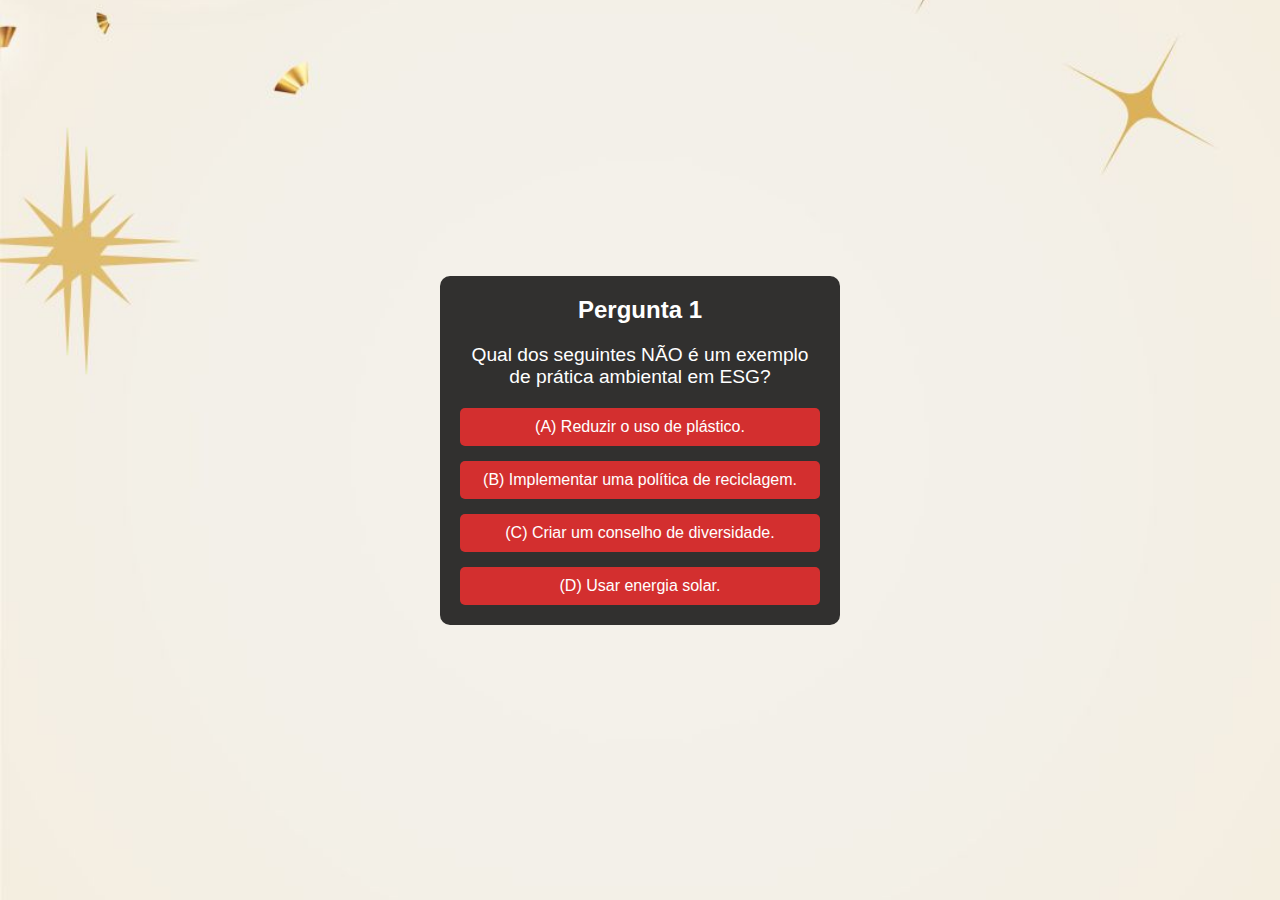
<file: perguntas.html>
<!DOCTYPE html>
<html lang="pt-BR">
<head>
  <meta charset="UTF-8">
  <meta name="viewport" content="width=device-width, initial-scale=1.0">
  <title>Perguntas - EcoTec SENAI</title>
  <link rel="stylesheet" href="pergunta.css">
  <style>
    /* Estilo para a tela de fim com borda natalina */
    #end-screen {
      display: none;
      text-align: center;
      padding: 20px;
      border: 10px solid transparent;
      border-radius: 15px;
      background-image: url('https://www.kindpng.com/picc/m/115-1151895_natal-de-borda-natalina-png-png-download.png'); /* Borda natalina */
      background-size: cover;
      color: #fff;
      font-family: 'Arial', sans-serif;
      position: absolute;
      top: 50%;
      left: 50%;
      transform: translate(-50%, -50%);
      width: 60%;
      box-shadow: 0 0 15px rgba(0, 0, 0, 0.5);
    }

    #end-screen h2 {
      font-size: 2em;
      margin-bottom: 10px;
    }

    #end-screen p {
      font-size: 1.2em;
      margin-top: 0;
    }
  </style>
</head>
<body>
  <div class="container" id="quiz-container">
    <div class="header">
      <h1 id="question-number">Pergunta 1</h1>
    </div>
    <div class="question">
      <p id="question-text">O que significa ESG?</p>
    </div>
    <div class="options" id="options-container">
    </div>
    <div class="feedback" id="feedback"></div>
    <button id="next-button" onclick="nextQuestion()">Próxima</button>
  </div>
  
  <!-- Tela final com borda natalina -->
  <div id="end-screen">
    <h2 class="Quizfim">Quiz Finalizado!</h2>
    <p>Parabéns por completar o quiz.</p>
  </div>

  <script>
    const questions = [
      { question: "O que significa ESG?", options: [
          { text: "(A)  Economic, Social, and Government.", correct: false },
          { text: "(B)  Environmental, Social, and Government.", correct: false },
          { text: "(C)  Environmental, Social, and Governance.", correct: true },
          { text: "(D)  Economic, Society, and Governance.", correct: false }
        ] },
      { question: "Qual dos seguintes é um exemplo de uma prática de governança dentro do ESG?", options: [
          { text: "(A)  Utilizar energias renováveis.", correct: false },
          { text: "(B)  Garantir diversidade na equipe.", correct: false },
          { text: "(C)  Promover auditorias internas e transparência.", correct: true },
          { text: "(D)  Criar projetos sociais.", correct: false }
        ] },
      { question: "Qual é um exemplo de prática social em ESG?", options: [
          { text: "(A)  Reduzir emissões de carbono.", correct: false },
          { text: "(B)  Implementar um código de ética.", correct: false },
          { text: "(C)  Estabelecer políticas de diversidade e inclusão.", correct: true },
          { text: "(D)  Utilizar energia eólica.", correct: false }
        ] },
      { question: "O que significa emissões de carbono zero?", options: [
          { text: "(A)  Nenhuma emissão de CO₂ é liberada, mas outras emissões são permitidas.", correct: false },
          { text: "(B)  Compensar todas as emissões de carbono geradas.", correct: true },
          { text: "(C)  Nenhuma empresa pode alcançar emissões zero.", correct: false },
          { text: "(D)  Somente plantas podem produzir emissões zero.", correct: false }
        ] },
      { question: "Qual é um dos principais benefícios de implementar práticas de ESG para as empresas?", options: [
          { text: "(A)  Evitar completamente qualquer tipo de regulamentação.", correct: false },
          { text: "(B)  Reduzir os custos com funcionários.", correct: false },
          { text: "(C)  Atrair investidores e melhorar a imagem da empresa.", correct: true },
          { text: "(D)  Impedir a expansão da empresa.", correct: false }
        ] },
      { question: "Como as empresas podem integrar práticas sustentáveis no seu modelo de negócios, sem comprometer a competitividade ou a rentabilidade a longo prazo?", options: [
          { text: "(A)  Adotando práticas sustentáveis apenas como marketing.", correct: false },
          { text: "(B)  Reduzindo custos drasticamente, sem considerar inovação.", correct: false },
          { text: "(C)  Focando apenas na conformidade ambiental.", correct: false },
          { text: "(D)  Investindo em inovação e eficiência operacional sustentáveis.", correct: true }
        ] },
      { question: "De que maneira os investidores podem avaliar de forma eficaz as iniciativas ESG de uma empresa e garantir que essas práticas estejam alinhadas com os seus próprios valores e objetivos financeiros?", options: [
          { text: "(A)  Exigindo a conformidade com regulamentações sem incentivar a inovação.", correct: false },
          { text: "(B)  Oferecendo incentivos fiscais para práticas ambientais, mas sem exigir mudanças sociais.", correct: false },
          { text: "(C)  Engajando-se diretamente com a liderança da empresa para entender as práticas ESG.", correct: true },
          { text: "(D)  Analisando apenas o desempenho financeiro das empresas, ignorando as questões ESG.", correct: false }
        ] },
      { question: "Como as políticas públicas e a regulação de ESG podem influenciar as estratégias corporativas e a forma como as empresas abordam as questões ambientais, sociais e de governança?", options: [
          { text: "(A)  Investindo exclusivamente em empresas com boas classificações ESG, sem investigar mais a fundo.", correct: false },
          { text: "(B)  Avaliando relatórios ESG e participando de discussões com a empresa sobre suas práticas e impactos.", correct: true },
          { text: "(C)  Engajando-se diretamente com a liderança da empresa para entender as práticas ESG.", correct: false },
          { text: "(D)  Analisando apenas o desempenho financeiro das empresas, ignorando as questões ESG.", correct: false }
        ] },
      { question: " Quais são os benefícios tangíveis e intangíveis que empresas que adotam práticas robustas de ESG podem esperar alcançar em termos de reputação, atração de talentos e fidelização de clientes?", options: [
          { text: "(A)  ESG piora a reputação, visto como puro marketing.", correct: false },
          { text: "(B)  ESG não fideliza clientes; consumidores não ligam.", correct: false },
          { text: "(C)  ESG melhora reputação, atrai talentos e fideliza clientes. ", correct: true },
          { text: "(D)  Talentos preferem empresas focadas só em lucro, não em ESG.", correct: false }
        ] },
      { question: "Qual dos seguintes NÃO é um exemplo de prática ambiental em ESG?", options: [
          { text: "(A)  Reduzir o uso de plástico.", correct: false },
          { text: "(B)  Implementar uma política de reciclagem.", correct: false },
          { text: "(C)  Criar um conselho de diversidade.", correct: true },
          { text: "(D)  Usar energia solar.", correct: false }
        ] },
      { question: "O que é responsabilidade social corporativa (RSC) no contexto de ESG?", options: [
          { text: "(A)  Apenas cumprir as leis trabalhistas mínimas.", correct: false },
          { text: "(B)  Melhorar os produtos sem investir em práticas sociais.", correct: false },
          { text: "(C)  A responsabilidade de uma empresa em contribuir com a sociedade.", correct: true },
          { text: "(D)  Reduzir apenas as emissões de gases poluentes.", correct: false }
        ] },
      // Adicione as outras perguntas aqui de forma similar...
    ];

    let currentQuestionIndex = 0;
    let selectedQuestions = [];

    function shuffleArray(arr) {
      for (let i = arr.length - 1; i > 0; i--) {
        const j = Math.floor(Math.random() * (i + 1));
        [arr[i], arr[j]] = [arr[j], arr[i]]; // Troca os elementos
      }
    }

    function loadQuestion() {
      const questionNumber = document.getElementById("question-number");
      const questionText = document.getElementById("question-text");
      const optionsContainer = document.getElementById("options-container");
      const feedback = document.getElementById("feedback");
      const nextButton = document.getElementById("next-button");

      const question = selectedQuestions[currentQuestionIndex];
      questionNumber.textContent = `Pergunta ${currentQuestionIndex + 1}`;
      questionText.textContent = question.question;

      optionsContainer.innerHTML = "";
      question.options.forEach((option, index) => {
        const optionButton = document.createElement("button");
        optionButton.textContent = option.text;
        optionButton.classList.add("option");
        optionButton.onclick = () => checkAnswer(option, feedback, nextButton);
        optionsContainer.appendChild(optionButton);
      });

      feedback.style.display = "none"; // Esconde feedback de erro ou acerto
      nextButton.style.display = "none"; // Esconde o botão de próxima até a resposta
    }

    function checkAnswer(option, feedback, nextButton) {
      if (option.correct) {
        feedback.textContent = "Você acertou!";
        feedback.style.color = "green";
      } else {
        feedback.textContent = "Ops! Você errou!";
        feedback.style.color = "red";
      }

      feedback.style.display = "block";
      nextButton.style.display = "inline-block";
    }

    function nextQuestion() {
      currentQuestionIndex++;
      if (currentQuestionIndex < selectedQuestions.length) {
        loadQuestion();
      } else {
        document.getElementById("end-screen").style.display = "block"; // Exibe a tela final
        document.getElementById("quiz-container").style.display = "none"; // Esconde o quiz
      }
    }

    function startQuiz() {
      shuffleArray(questions); // Embaralha as perguntas
      selectedQuestions = questions.slice(0, 4); // Seleciona as 4 primeiras perguntas
      loadQuestion();
    }

    window.onload = startQuiz;
  </script>
</body>
</html>
</file>
<file: pergunta.css>
* {
  margin: 0;
  padding: 0;
  box-sizing: border-box;
}

body {
  font-family: Arial, sans-serif;
  background-image: url('img/fundocelular.jpg');
  background-size: cover;
  background-position: center;
  color: #fff;
  display: flex;
  justify-content: center;
  align-items: center;
  height: 100vh;
}

.container {
  background: rgba(0, 0, 0, 0.8);
  border-radius: 10px;
  padding: 20px;
  width: 90%;
  max-width: 400px;
  text-align: center;
}

.header h1 {
  font-size: 1.5em;
  margin-bottom: 20px;
}

.question p {
  font-size: 1.2em;
  margin-bottom: 20px;
}

.options {
  display: flex;
  flex-direction: column;
  gap: 15px;
}

.option {
  background-color: #d32f2f;
  color: white;
  border: none;
  border-radius: 5px;
  padding: 10px;
  font-size: 1em;
  cursor: pointer;
}

.option:hover {
  background-color: #c62828;
}

.feedback {
  margin-top: 20px;
  font-size: 1em;
  font-weight: bold;
  display: none;
}

#next-button {
  display: none;
  margin-top: 20px;
  background-color: #ffc107;
  color: #000;
  border: none;
  border-radius: 5px;
  padding: 10px;
  font-size: 1em;
  cursor: pointer;
}

#next-button:hover {
  background-color: #ffb300;
}

/* Estilo para a tela de fim com a mensagem "Parabéns por completar o quiz" */
#end-screen {
  display: none;
  background-color: white;
  color: black;
  padding: 20px;
  border-radius: 15px;
  text-align: center;
  width: 80%;
  max-width: 350px;
  margin-top: 20px;
  font-family: 'Arial', sans-serif;
  box-shadow: 0px 4px 10px rgba(0, 0, 0, 0.2); /* Efeito de sombra */
  font-size: 1.2em;
  animation: fadeIn 1s ease-out;
}

/* Animação para a transição suave da tela final */
@keyframes fadeIn {
  from {
    opacity: 0;
  }
  to {
    opacity: 1;
  }
}

#end-screen h2 {
  font-size: 1.8em;
  margin-bottom: 15px;
  color: black; /* Mudança para texto preto */
}

#end-screen p {
  font-size: 1.2em;
  margin-top: 0;
  color: black; /* Mudança para texto preto */
}
</file>
